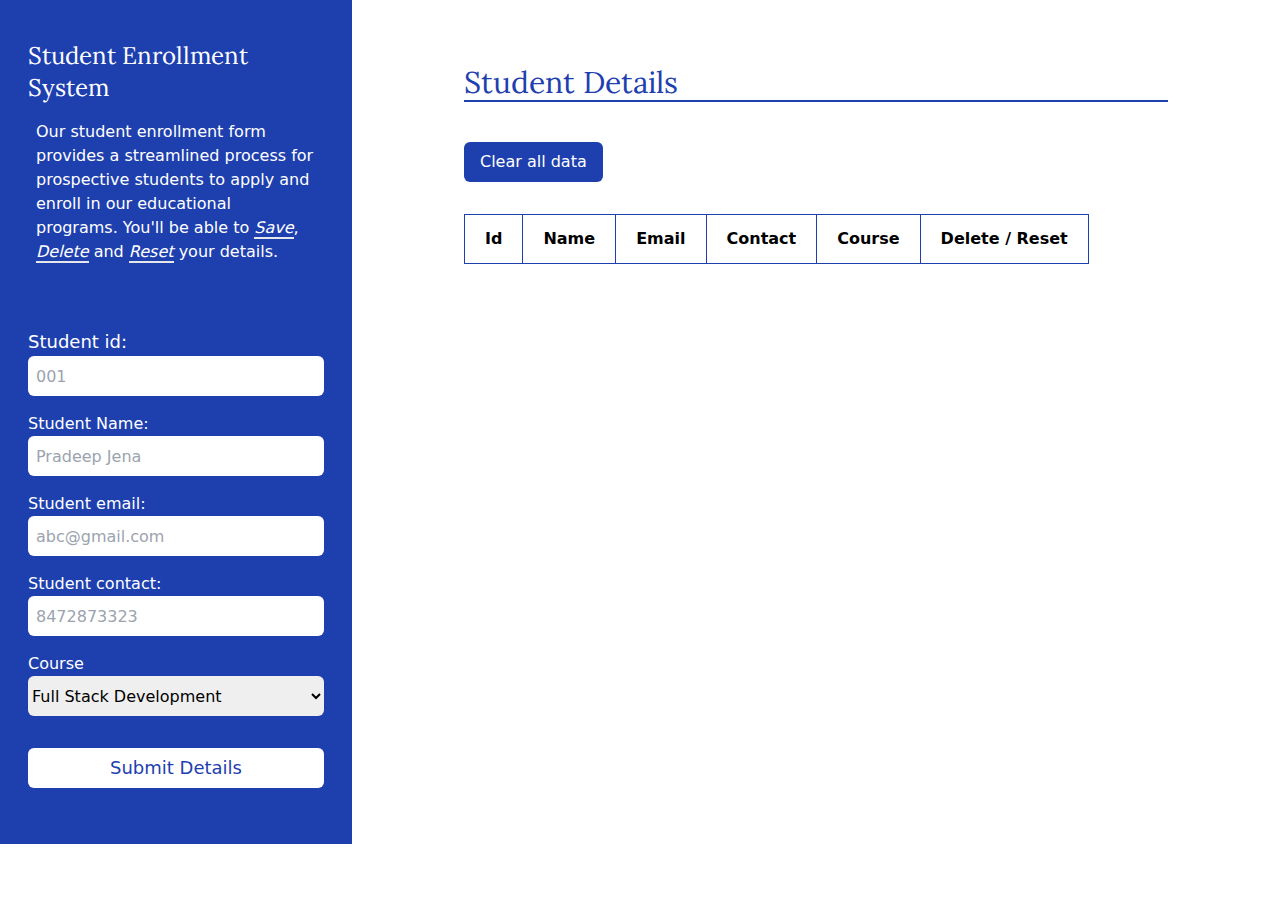
<file: doc/index.html>
<!DOCTYPE html>
<html lang="en">
<head> 
    <meta charset="UTF-8">
    <meta name="viewport" content="width=device-width, initial-scale=1.0">
    <meta name="author" content="Pradeep Jena">
    <meta name="description" content="Student enrollment form. You'll be able to Save, Delete and Reset your details.">
    <meta name="keyword" content="Student Enrollment System save delete and reset your details">
    <!-- Font-awesome -->
    <link rel="stylesheet" href="https://cdnjs.cloudflare.com/ajax/libs/font-awesome/6.6.0/css/all.min.css"/>
    <!-- Css Stylesheet -->
    <link rel="shortcut icon" href="/Assets/logo.png" type="image/x-icon">
    <link rel="stylesheet" href="output.css">
    <link rel="stylesheet" href="index.css">
    <title>Student Enrollment System</title>
</head>
<body>
    <!-- Created two section to contain form in one and display in other -->
    <div class="container flex flex-col lg:flex lg:flex-row w-full">
        <!-- This side will allow you to enter your details -->
        <div class="formside bg-blue-800 lg:w-1/2 xl:w-1/3 lg:h-full">
            <div class="bind text-white mx-4 lg:mx-7 my-10 ">
                <h1 class="text-2xl md:text-2xl font-project mb-4">Student Enrollment System</h1>
                <p class="text-base font-sans m-2 mb-14 lg:mb-16">Our student enrollment form provides a streamlined process for prospective students to apply and enroll in our educational programs. You'll be able to <i class="border-b-2">Save</i>, <i class="border-b-2">Delete</i> and <i class="border-b-2">Reset</i> your details.</p>
                <div>
                    <label class="text-lg pb-2" for="studentId">Student id:</label><br>
                    <input class="w-full mb-4 h-10 rounded-md text-black pl-2" id="studentId" type="number" placeholder="001"><br>
                    <label for="studentName">Student Name:</label><br>
                    <input class="w-full mb-4 h-10 rounded-md text-black pl-2" id="studentName" type="text" placeholder="Pradeep Jena"><br>
                    <label for="studentEmail">Student email:</label><br>
                    <input class="w-full mb-4 h-10 rounded-md text-black pl-2" id="studentEmail" type="email" placeholder="abc@gmail.com"><br>
                    <label for="studentContact">Student contact:</label><br>
                    <input class="w-full mb-4 h-10 rounded-md text-black pl-2" id="studentContact" type="number" placeholder="8472873323"> <br>
                    <label for="courseName">Course</label><br>
                    <select name="course" id="courseName" class="text-black w-full mb-8 h-10 rounded-md">
                        <option value="Full Stack Development">Full Stack Development</option>
                        <option value="Front End Development">Front End Development</option>
                        <option value="Back End Development">Back End Development</option>
                        <option value="Human Resource">Human Resource</option>
                        <option value="UI/UX Design Course">UI/UX Design Course</option>
                        <option value="Product Management Course">Product Management Course</option>
                        <option value="other">Other</option>
                    </select><br>
                    <button id="button" class="w-full mb-4 h-10 rounded-md bg-white text-blue-800 text-lg hover:bg-slate-900 hover:text-white transition duration-100" type="submit">Submit Details</button>
                </div>
            </div>
        </div>
        <!-- This side will allow you to display your details -->
        <div class="displayside mx-5 md:mx-5 lg:mx-10 lg:w-1/2 xl:w-2/3 xl:mx-28 my-16 lg:h-full">
            <h1 class="text-2xl md:text-3xl font-project mb-10 border-b-2 border-blue-800 text-blue-800">Student Details</h1>
            <button id="buttonAll" class="bg-blue-800 text-white px-4 py-2 mb-2 rounded-md transition hover:bg-red-700 duration-150" type="button">Clear all data</button>
                <div class="overflow-x-auto mx-auto max-h-[504px] overflow-y-auto">
                    <table class="border-collapse table-fixed">
                        <thead>
                            <tr>
                                <th class="border border-blue-800 py-3 px-5">Id</th>
                                <th class="border border-blue-800 py-3 px-5">Name</th>
                                <th class="border border-blue-800 py-3 px-5">Email</th>
                                <th class="border border-blue-800 py-3 px-5">Contact</th>
                                <th class="border border-blue-800 py-3 px-5">Course</th>
                                <th class="border border-blue-800 py-3 px-5">Delete / Reset</th>
                            </tr>
                        </thead> <br>
                        <tbody id="tbody">
                            
                        </tbody>
                    </table>
                </div>
        </div>
    </div>
</body>
<script src="index.js"></script>
</html>
</file>
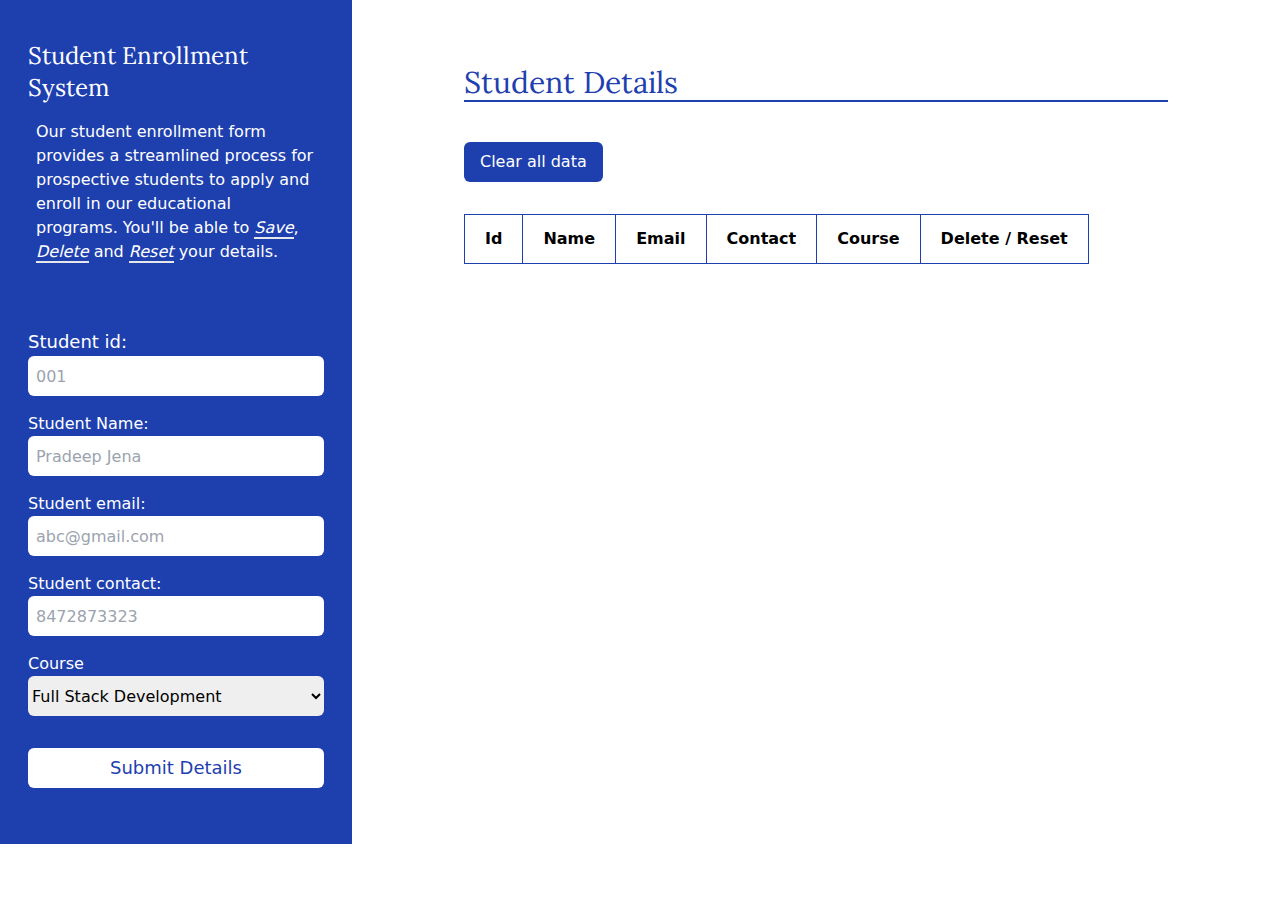
<file: docs/index.html>
<!DOCTYPE html>
<html lang="en">
<head> 
    <meta charset="UTF-8">
    <meta name="viewport" content="width=device-width, initial-scale=1.0">
    <meta name="author" content="Pradeep Jena">
    <meta name="description" content="Student enrollment form. You'll be able to Save, Delete and Reset your details.">
    <meta name="keyword" content="Student Enrollment System save delete and reset your details">
    <!-- Font-awesome -->
    <link rel="stylesheet" href="https://cdnjs.cloudflare.com/ajax/libs/font-awesome/6.6.0/css/all.min.css"/>
    <!-- Css Stylesheet -->
    <link rel="shortcut icon" href="logo.png" type="image/x-icon">
    <link rel="stylesheet" href="output.css">
    <link rel="stylesheet" href="index.css">
    <title>Student Enrollment System</title>
</head>
<body>
    <!-- Created two section to contain form in one and display in other -->
    <div class="container flex flex-col lg:flex lg:flex-row w-full">
        <!-- This side will allow you to enter your details -->
        <div class="formside bg-blue-800 lg:w-1/2 xl:w-1/3 lg:h-full">
            <div class="bind text-white mx-4 lg:mx-7 my-10 ">
                <h1 class="text-2xl md:text-2xl font-project mb-4">Student Enrollment System</h1>
                <p class="text-base font-sans m-2 mb-14 lg:mb-16">Our student enrollment form provides a streamlined process for prospective students to apply and enroll in our educational programs. You'll be able to <i class="border-b-2">Save</i>, <i class="border-b-2">Delete</i> and <i class="border-b-2">Reset</i> your details.</p>
                <div>
                    <label class="text-lg pb-2" for="studentId">Student id:</label><br>
                    <input class="w-full mb-4 h-10 rounded-md text-black pl-2" id="studentId" type="number" placeholder="001"><br>
                    <label for="studentName">Student Name:</label><br>
                    <input class="w-full mb-4 h-10 rounded-md text-black pl-2" id="studentName" type="text" placeholder="Pradeep Jena"><br>
                    <label for="studentEmail">Student email:</label><br>
                    <input class="w-full mb-4 h-10 rounded-md text-black pl-2" id="studentEmail" type="email" placeholder="abc@gmail.com"><br>
                    <label for="studentContact">Student contact:</label><br>
                    <input class="w-full mb-4 h-10 rounded-md text-black pl-2" id="studentContact" type="number" placeholder="8472873323"> <br>
                    <label for="courseName">Course</label><br>
                    <select name="course" id="courseName" class="text-black w-full mb-8 h-10 rounded-md">
                        <option value="Full Stack Development">Full Stack Development</option>
                        <option value="Front End Development">Front End Development</option>
                        <option value="Back End Development">Back End Development</option>
                        <option value="Human Resource">Human Resource</option>
                        <option value="UI/UX Design Course">UI/UX Design Course</option>
                        <option value="Product Management Course">Product Management Course</option>
                        <option value="other">Other</option>
                    </select><br>
                    <button id="button" class="w-full mb-4 h-10 rounded-md bg-white text-blue-800 text-lg hover:bg-slate-900 hover:text-white transition duration-100" type="submit">Submit Details</button>
                </div>
            </div>
        </div>
        <!-- This side will allow you to display your details -->
        <div class="displayside mx-5 md:mx-5 lg:mx-10 lg:w-1/2 xl:w-2/3 xl:mx-28 my-16 lg:h-full">
            <h1 class="text-2xl md:text-3xl font-project mb-10 border-b-2 border-blue-800 text-blue-800">Student Details</h1>
            <button id="buttonAll" class="bg-blue-800 text-white px-4 py-2 mb-2 rounded-md transition hover:bg-red-700 duration-150" type="button">Clear all data</button>
                <div class="overflow-x-auto mx-auto max-h-[504px] overflow-y-auto">
                    <table class="border-collapse table-fixed">
                        <thead>
                            <tr>
                                <th class="border border-blue-800 py-3 px-5">Id</th>
                                <th class="border border-blue-800 py-3 px-5">Name</th>
                                <th class="border border-blue-800 py-3 px-5">Email</th>
                                <th class="border border-blue-800 py-3 px-5">Contact</th>
                                <th class="border border-blue-800 py-3 px-5">Course</th>
                                <th class="border border-blue-800 py-3 px-5">Delete / Reset</th>
                            </tr>
                        </thead> <br>
                        <tbody id="tbody">
                            
                        </tbody>
                    </table>
                </div>
        </div>
    </div>
</body>
<script src="index.js"></script>
</html>
</file>
<file: doc/index.css>
/* Code for hiding the scroll bar in Input number*/

input::-webkit-outer-spin-button,
input::-webkit-inner-spin-button {
  -webkit-appearance: none;
}
</file>
<file: docs/index.css>
/* Code for hiding the scroll bar in Input number*/

input::-webkit-outer-spin-button,
input::-webkit-inner-spin-button {
  -webkit-appearance: none;
}
</file>
<file: doc/output.css>
@import url('https://fonts.googleapis.com/css2?family=Lora:ital,wght@0,400..700;1,400..700&family=Yeseva+One&display=swap');

/*
! tailwindcss v3.4.9 | MIT License | https://tailwindcss.com
*/

/*
1. Prevent padding and border from affecting element width. (https://github.com/mozdevs/cssremedy/issues/4)
2. Allow adding a border to an element by just adding a border-width. (https://github.com/tailwindcss/tailwindcss/pull/116)
*/

*,
::before,
::after {
  box-sizing: border-box;
  /* 1 */
  border-width: 0;
  /* 2 */
  border-style: solid;
  /* 2 */
  border-color: #e5e7eb;
  /* 2 */
}

::before,
::after {
  --tw-content: '';
}

/*
1. Use a consistent sensible line-height in all browsers.
2. Prevent adjustments of font size after orientation changes in iOS.
3. Use a more readable tab size.
4. Use the user's configured `sans` font-family by default.
5. Use the user's configured `sans` font-feature-settings by default.
6. Use the user's configured `sans` font-variation-settings by default.
7. Disable tap highlights on iOS
*/

html,
:host {
  line-height: 1.5;
  /* 1 */
  -webkit-text-size-adjust: 100%;
  /* 2 */
  -moz-tab-size: 4;
  /* 3 */
  -o-tab-size: 4;
     tab-size: 4;
  /* 3 */
  font-family: ui-sans-serif, system-ui, sans-serif, "Apple Color Emoji", "Segoe UI Emoji", "Segoe UI Symbol", "Noto Color Emoji";
  /* 4 */
  font-feature-settings: normal;
  /* 5 */
  font-variation-settings: normal;
  /* 6 */
  -webkit-tap-highlight-color: transparent;
  /* 7 */
}

/*
1. Remove the margin in all browsers.
2. Inherit line-height from `html` so users can set them as a class directly on the `html` element.
*/

body {
  margin: 0;
  /* 1 */
  line-height: inherit;
  /* 2 */
}

/*
1. Add the correct height in Firefox.
2. Correct the inheritance of border color in Firefox. (https://bugzilla.mozilla.org/show_bug.cgi?id=190655)
3. Ensure horizontal rules are visible by default.
*/

hr {
  height: 0;
  /* 1 */
  color: inherit;
  /* 2 */
  border-top-width: 1px;
  /* 3 */
}

/*
Add the correct text decoration in Chrome, Edge, and Safari.
*/

abbr:where([title]) {
  -webkit-text-decoration: underline dotted;
          text-decoration: underline dotted;
}

/*
Remove the default font size and weight for headings.
*/

h1,
h2,
h3,
h4,
h5,
h6 {
  font-size: inherit;
  font-weight: inherit;
}

/*
Reset links to optimize for opt-in styling instead of opt-out.
*/

a {
  color: inherit;
  text-decoration: inherit;
}

/*
Add the correct font weight in Edge and Safari.
*/

b,
strong {
  font-weight: bolder;
}

/*
1. Use the user's configured `mono` font-family by default.
2. Use the user's configured `mono` font-feature-settings by default.
3. Use the user's configured `mono` font-variation-settings by default.
4. Correct the odd `em` font sizing in all browsers.
*/

code,
kbd,
samp,
pre {
  font-family: ui-monospace, SFMono-Regular, Menlo, Monaco, Consolas, "Liberation Mono", "Courier New", monospace;
  /* 1 */
  font-feature-settings: normal;
  /* 2 */
  font-variation-settings: normal;
  /* 3 */
  font-size: 1em;
  /* 4 */
}

/*
Add the correct font size in all browsers.
*/

small {
  font-size: 80%;
}

/*
Prevent `sub` and `sup` elements from affecting the line height in all browsers.
*/

sub,
sup {
  font-size: 75%;
  line-height: 0;
  position: relative;
  vertical-align: baseline;
}

sub {
  bottom: -0.25em;
}

sup {
  top: -0.5em;
}

/*
1. Remove text indentation from table contents in Chrome and Safari. (https://bugs.chromium.org/p/chromium/issues/detail?id=999088, https://bugs.webkit.org/show_bug.cgi?id=201297)
2. Correct table border color inheritance in all Chrome and Safari. (https://bugs.chromium.org/p/chromium/issues/detail?id=935729, https://bugs.webkit.org/show_bug.cgi?id=195016)
3. Remove gaps between table borders by default.
*/

table {
  text-indent: 0;
  /* 1 */
  border-color: inherit;
  /* 2 */
  border-collapse: collapse;
  /* 3 */
}

/*
1. Change the font styles in all browsers.
2. Remove the margin in Firefox and Safari.
3. Remove default padding in all browsers.
*/

button,
input,
optgroup,
select,
textarea {
  font-family: inherit;
  /* 1 */
  font-feature-settings: inherit;
  /* 1 */
  font-variation-settings: inherit;
  /* 1 */
  font-size: 100%;
  /* 1 */
  font-weight: inherit;
  /* 1 */
  line-height: inherit;
  /* 1 */
  letter-spacing: inherit;
  /* 1 */
  color: inherit;
  /* 1 */
  margin: 0;
  /* 2 */
  padding: 0;
  /* 3 */
}

/*
Remove the inheritance of text transform in Edge and Firefox.
*/

button,
select {
  text-transform: none;
}

/*
1. Correct the inability to style clickable types in iOS and Safari.
2. Remove default button styles.
*/

button,
input:where([type='button']),
input:where([type='reset']),
input:where([type='submit']) {
  -webkit-appearance: button;
  /* 1 */
  background-color: transparent;
  /* 2 */
  background-image: none;
  /* 2 */
}

/*
Use the modern Firefox focus style for all focusable elements.
*/

:-moz-focusring {
  outline: auto;
}

/*
Remove the additional `:invalid` styles in Firefox. (https://github.com/mozilla/gecko-dev/blob/2f9eacd9d3d995c937b4251a5557d95d494c9be1/layout/style/res/forms.css#L728-L737)
*/

:-moz-ui-invalid {
  box-shadow: none;
}

/*
Add the correct vertical alignment in Chrome and Firefox.
*/

progress {
  vertical-align: baseline;
}

/*
Correct the cursor style of increment and decrement buttons in Safari.
*/

::-webkit-inner-spin-button,
::-webkit-outer-spin-button {
  height: auto;
}

/*
1. Correct the odd appearance in Chrome and Safari.
2. Correct the outline style in Safari.
*/

[type='search'] {
  -webkit-appearance: textfield;
  /* 1 */
  outline-offset: -2px;
  /* 2 */
}

/*
Remove the inner padding in Chrome and Safari on macOS.
*/

::-webkit-search-decoration {
  -webkit-appearance: none;
}

/*
1. Correct the inability to style clickable types in iOS and Safari.
2. Change font properties to `inherit` in Safari.
*/

::-webkit-file-upload-button {
  -webkit-appearance: button;
  /* 1 */
  font: inherit;
  /* 2 */
}

/*
Add the correct display in Chrome and Safari.
*/

summary {
  display: list-item;
}

/*
Removes the default spacing and border for appropriate elements.
*/

blockquote,
dl,
dd,
h1,
h2,
h3,
h4,
h5,
h6,
hr,
figure,
p,
pre {
  margin: 0;
}

fieldset {
  margin: 0;
  padding: 0;
}

legend {
  padding: 0;
}

ol,
ul,
menu {
  list-style: none;
  margin: 0;
  padding: 0;
}

/*
Reset default styling for dialogs.
*/

dialog {
  padding: 0;
}

/*
Prevent resizing textareas horizontally by default.
*/

textarea {
  resize: vertical;
}

/*
1. Reset the default placeholder opacity in Firefox. (https://github.com/tailwindlabs/tailwindcss/issues/3300)
2. Set the default placeholder color to the user's configured gray 400 color.
*/

input::-moz-placeholder, textarea::-moz-placeholder {
  opacity: 1;
  /* 1 */
  color: #9ca3af;
  /* 2 */
}

input::placeholder,
textarea::placeholder {
  opacity: 1;
  /* 1 */
  color: #9ca3af;
  /* 2 */
}

/*
Set the default cursor for buttons.
*/

button,
[role="button"] {
  cursor: pointer;
}

/*
Make sure disabled buttons don't get the pointer cursor.
*/

:disabled {
  cursor: default;
}

/*
1. Make replaced elements `display: block` by default. (https://github.com/mozdevs/cssremedy/issues/14)
2. Add `vertical-align: middle` to align replaced elements more sensibly by default. (https://github.com/jensimmons/cssremedy/issues/14#issuecomment-634934210)
   This can trigger a poorly considered lint error in some tools but is included by design.
*/

img,
svg,
video,
canvas,
audio,
iframe,
embed,
object {
  display: block;
  /* 1 */
  vertical-align: middle;
  /* 2 */
}

/*
Constrain images and videos to the parent width and preserve their intrinsic aspect ratio. (https://github.com/mozdevs/cssremedy/issues/14)
*/

img,
video {
  max-width: 100%;
  height: auto;
}

/* Make elements with the HTML hidden attribute stay hidden by default */

[hidden] {
  display: none;
}

*, ::before, ::after{
  --tw-border-spacing-x: 0;
  --tw-border-spacing-y: 0;
  --tw-translate-x: 0;
  --tw-translate-y: 0;
  --tw-rotate: 0;
  --tw-skew-x: 0;
  --tw-skew-y: 0;
  --tw-scale-x: 1;
  --tw-scale-y: 1;
  --tw-pan-x:  ;
  --tw-pan-y:  ;
  --tw-pinch-zoom:  ;
  --tw-scroll-snap-strictness: proximity;
  --tw-gradient-from-position:  ;
  --tw-gradient-via-position:  ;
  --tw-gradient-to-position:  ;
  --tw-ordinal:  ;
  --tw-slashed-zero:  ;
  --tw-numeric-figure:  ;
  --tw-numeric-spacing:  ;
  --tw-numeric-fraction:  ;
  --tw-ring-inset:  ;
  --tw-ring-offset-width: 0px;
  --tw-ring-offset-color: #fff;
  --tw-ring-color: rgb(59 130 246 / 0.5);
  --tw-ring-offset-shadow: 0 0 #0000;
  --tw-ring-shadow: 0 0 #0000;
  --tw-shadow: 0 0 #0000;
  --tw-shadow-colored: 0 0 #0000;
  --tw-blur:  ;
  --tw-brightness:  ;
  --tw-contrast:  ;
  --tw-grayscale:  ;
  --tw-hue-rotate:  ;
  --tw-invert:  ;
  --tw-saturate:  ;
  --tw-sepia:  ;
  --tw-drop-shadow:  ;
  --tw-backdrop-blur:  ;
  --tw-backdrop-brightness:  ;
  --tw-backdrop-contrast:  ;
  --tw-backdrop-grayscale:  ;
  --tw-backdrop-hue-rotate:  ;
  --tw-backdrop-invert:  ;
  --tw-backdrop-opacity:  ;
  --tw-backdrop-saturate:  ;
  --tw-backdrop-sepia:  ;
  --tw-contain-size:  ;
  --tw-contain-layout:  ;
  --tw-contain-paint:  ;
  --tw-contain-style:  ;
}

::backdrop{
  --tw-border-spacing-x: 0;
  --tw-border-spacing-y: 0;
  --tw-translate-x: 0;
  --tw-translate-y: 0;
  --tw-rotate: 0;
  --tw-skew-x: 0;
  --tw-skew-y: 0;
  --tw-scale-x: 1;
  --tw-scale-y: 1;
  --tw-pan-x:  ;
  --tw-pan-y:  ;
  --tw-pinch-zoom:  ;
  --tw-scroll-snap-strictness: proximity;
  --tw-gradient-from-position:  ;
  --tw-gradient-via-position:  ;
  --tw-gradient-to-position:  ;
  --tw-ordinal:  ;
  --tw-slashed-zero:  ;
  --tw-numeric-figure:  ;
  --tw-numeric-spacing:  ;
  --tw-numeric-fraction:  ;
  --tw-ring-inset:  ;
  --tw-ring-offset-width: 0px;
  --tw-ring-offset-color: #fff;
  --tw-ring-color: rgb(59 130 246 / 0.5);
  --tw-ring-offset-shadow: 0 0 #0000;
  --tw-ring-shadow: 0 0 #0000;
  --tw-shadow: 0 0 #0000;
  --tw-shadow-colored: 0 0 #0000;
  --tw-blur:  ;
  --tw-brightness:  ;
  --tw-contrast:  ;
  --tw-grayscale:  ;
  --tw-hue-rotate:  ;
  --tw-invert:  ;
  --tw-saturate:  ;
  --tw-sepia:  ;
  --tw-drop-shadow:  ;
  --tw-backdrop-blur:  ;
  --tw-backdrop-brightness:  ;
  --tw-backdrop-contrast:  ;
  --tw-backdrop-grayscale:  ;
  --tw-backdrop-hue-rotate:  ;
  --tw-backdrop-invert:  ;
  --tw-backdrop-opacity:  ;
  --tw-backdrop-saturate:  ;
  --tw-backdrop-sepia:  ;
  --tw-contain-size:  ;
  --tw-contain-layout:  ;
  --tw-contain-paint:  ;
  --tw-contain-style:  ;
}

.container{
  width: 100%;
}

@media (min-width: 640px){
  .container{
    max-width: 640px;
  }
}

@media (min-width: 768px){
  .container{
    max-width: 768px;
  }
}

@media (min-width: 1024px){
  .container{
    max-width: 1024px;
  }
}

@media (min-width: 1280px){
  .container{
    max-width: 1280px;
  }
}

@media (min-width: 1536px){
  .container{
    max-width: 1536px;
  }
}

.m-2{
  margin: 0.5rem;
}

.mx-4{
  margin-left: 1rem;
  margin-right: 1rem;
}

.mx-5{
  margin-left: 1.25rem;
  margin-right: 1.25rem;
}

.mx-auto{
  margin-left: auto;
  margin-right: auto;
}

.my-10{
  margin-top: 2.5rem;
  margin-bottom: 2.5rem;
}

.my-16{
  margin-top: 4rem;
  margin-bottom: 4rem;
}

.mb-10{
  margin-bottom: 2.5rem;
}

.mb-14{
  margin-bottom: 3.5rem;
}

.mb-2{
  margin-bottom: 0.5rem;
}

.mb-4{
  margin-bottom: 1rem;
}

.mb-8{
  margin-bottom: 2rem;
}

.flex{
  display: flex;
}

.table{
  display: table;
}

.h-10{
  height: 2.5rem;
}

.max-h-\[504px\]{
  max-height: 504px;
}

.w-full{
  width: 100%;
}

.table-fixed{
  table-layout: fixed;
}

.border-collapse{
  border-collapse: collapse;
}

.flex-col{
  flex-direction: column;
}

.overflow-x-auto{
  overflow-x: auto;
}

.overflow-y-auto{
  overflow-y: auto;
}

.rounded-md{
  border-radius: 0.375rem;
}

.border{
  border-width: 1px;
}

.border-b-2{
  border-bottom-width: 2px;
}

.border-blue-800{
  --tw-border-opacity: 1;
  border-color: rgb(30 64 175 / var(--tw-border-opacity));
}

.bg-blue-800{
  --tw-bg-opacity: 1;
  background-color: rgb(30 64 175 / var(--tw-bg-opacity));
}

.bg-white{
  --tw-bg-opacity: 1;
  background-color: rgb(255 255 255 / var(--tw-bg-opacity));
}

.px-4{
  padding-left: 1rem;
  padding-right: 1rem;
}

.px-5{
  padding-left: 1.25rem;
  padding-right: 1.25rem;
}

.py-2{
  padding-top: 0.5rem;
  padding-bottom: 0.5rem;
}

.py-3{
  padding-top: 0.75rem;
  padding-bottom: 0.75rem;
}

.pb-2{
  padding-bottom: 0.5rem;
}

.pl-2{
  padding-left: 0.5rem;
}

.font-project{
  font-family: Lora, serif;
}

.font-sans{
  font-family: ui-sans-serif, system-ui, sans-serif, "Apple Color Emoji", "Segoe UI Emoji", "Segoe UI Symbol", "Noto Color Emoji";
}

.text-2xl{
  font-size: 1.5rem;
  line-height: 2rem;
}

.text-base{
  font-size: 1rem;
  line-height: 1.5rem;
}

.text-lg{
  font-size: 1.125rem;
  line-height: 1.75rem;
}

.text-black{
  --tw-text-opacity: 1;
  color: rgb(0 0 0 / var(--tw-text-opacity));
}

.text-blue-800{
  --tw-text-opacity: 1;
  color: rgb(30 64 175 / var(--tw-text-opacity));
}

.text-white{
  --tw-text-opacity: 1;
  color: rgb(255 255 255 / var(--tw-text-opacity));
}

.transition{
  transition-property: color, background-color, border-color, text-decoration-color, fill, stroke, opacity, box-shadow, transform, filter, -webkit-backdrop-filter;
  transition-property: color, background-color, border-color, text-decoration-color, fill, stroke, opacity, box-shadow, transform, filter, backdrop-filter;
  transition-property: color, background-color, border-color, text-decoration-color, fill, stroke, opacity, box-shadow, transform, filter, backdrop-filter, -webkit-backdrop-filter;
  transition-timing-function: cubic-bezier(0.4, 0, 0.2, 1);
  transition-duration: 150ms;
}

.duration-100{
  transition-duration: 100ms;
}

.duration-150{
  transition-duration: 150ms;
}

.tabled{
  border-width: 1px;
  --tw-border-opacity: 1;
  border-color: rgb(30 64 175 / var(--tw-border-opacity));
  padding-top: 0.75rem;
  padding-bottom: 0.75rem;
  padding-left: 1.25rem;
  padding-right: 1.25rem;
}

.buttonDiv{
  display: flex;
  justify-content: space-between;
  gap: 1.75rem;
}

@media (min-width: 768px){
  .buttonDiv{
    justify-content: space-evenly;
  }
}

.deleteButton{
  font-size: 1.25rem;
  line-height: 1.75rem;
  --tw-text-opacity: 1;
  color: rgb(220 38 38 / var(--tw-text-opacity));
  transition-property: color, background-color, border-color, text-decoration-color, fill, stroke, opacity, box-shadow, transform, filter, -webkit-backdrop-filter;
  transition-property: color, background-color, border-color, text-decoration-color, fill, stroke, opacity, box-shadow, transform, filter, backdrop-filter;
  transition-property: color, background-color, border-color, text-decoration-color, fill, stroke, opacity, box-shadow, transform, filter, backdrop-filter, -webkit-backdrop-filter;
  transition-timing-function: cubic-bezier(0.4, 0, 0.2, 1);
  transition-duration: 75ms;
}

.deleteButton:hover{
  --tw-scale-x: 1.25;
  --tw-scale-y: 1.25;
  transform: translate(var(--tw-translate-x), var(--tw-translate-y)) rotate(var(--tw-rotate)) skewX(var(--tw-skew-x)) skewY(var(--tw-skew-y)) scaleX(var(--tw-scale-x)) scaleY(var(--tw-scale-y));
}

@media (min-width: 768px){
  .deleteButton{
    font-size: 1.5rem;
    line-height: 2rem;
  }
}

.resetButton{
  font-size: 1.25rem;
  line-height: 1.75rem;
  --tw-text-opacity: 1;
  color: rgb(34 197 94 / var(--tw-text-opacity));
  transition-property: color, background-color, border-color, text-decoration-color, fill, stroke, opacity, box-shadow, transform, filter, -webkit-backdrop-filter;
  transition-property: color, background-color, border-color, text-decoration-color, fill, stroke, opacity, box-shadow, transform, filter, backdrop-filter;
  transition-property: color, background-color, border-color, text-decoration-color, fill, stroke, opacity, box-shadow, transform, filter, backdrop-filter, -webkit-backdrop-filter;
  transition-timing-function: cubic-bezier(0.4, 0, 0.2, 1);
  transition-duration: 75ms;
}

.resetButton:hover{
  --tw-scale-x: 1.25;
  --tw-scale-y: 1.25;
  transform: translate(var(--tw-translate-x), var(--tw-translate-y)) rotate(var(--tw-rotate)) skewX(var(--tw-skew-x)) skewY(var(--tw-skew-y)) scaleX(var(--tw-scale-x)) scaleY(var(--tw-scale-y));
}

@media (min-width: 768px){
  .resetButton{
    font-size: 1.5rem;
    line-height: 2rem;
  }
}

.hover\:bg-red-700:hover{
  --tw-bg-opacity: 1;
  background-color: rgb(185 28 28 / var(--tw-bg-opacity));
}

.hover\:bg-slate-900:hover{
  --tw-bg-opacity: 1;
  background-color: rgb(15 23 42 / var(--tw-bg-opacity));
}

.hover\:text-white:hover{
  --tw-text-opacity: 1;
  color: rgb(255 255 255 / var(--tw-text-opacity));
}

@media (min-width: 768px){
  .md\:mx-5{
    margin-left: 1.25rem;
    margin-right: 1.25rem;
  }

  .md\:text-2xl{
    font-size: 1.5rem;
    line-height: 2rem;
  }

  .md\:text-3xl{
    font-size: 1.875rem;
    line-height: 2.25rem;
  }
}

@media (min-width: 1024px){
  .lg\:mx-10{
    margin-left: 2.5rem;
    margin-right: 2.5rem;
  }

  .lg\:mx-7{
    margin-left: 1.75rem;
    margin-right: 1.75rem;
  }

  .lg\:mb-16{
    margin-bottom: 4rem;
  }

  .lg\:flex{
    display: flex;
  }

  .lg\:h-full{
    height: 100%;
  }

  .lg\:w-1\/2{
    width: 50%;
  }

  .lg\:flex-row{
    flex-direction: row;
  }
}

@media (min-width: 1280px){
  .xl\:mx-28{
    margin-left: 7rem;
    margin-right: 7rem;
  }

  .xl\:w-1\/3{
    width: 33.333333%;
  }

  .xl\:w-2\/3{
    width: 66.666667%;
  }
}
</file>
<file: docs/output.css>
@import url('https://fonts.googleapis.com/css2?family=Lora:ital,wght@0,400..700;1,400..700&family=Yeseva+One&display=swap');

/*
! tailwindcss v3.4.9 | MIT License | https://tailwindcss.com
*/

/*
1. Prevent padding and border from affecting element width. (https://github.com/mozdevs/cssremedy/issues/4)
2. Allow adding a border to an element by just adding a border-width. (https://github.com/tailwindcss/tailwindcss/pull/116)
*/

*,
::before,
::after {
  box-sizing: border-box;
  /* 1 */
  border-width: 0;
  /* 2 */
  border-style: solid;
  /* 2 */
  border-color: #e5e7eb;
  /* 2 */
}

::before,
::after {
  --tw-content: '';
}

/*
1. Use a consistent sensible line-height in all browsers.
2. Prevent adjustments of font size after orientation changes in iOS.
3. Use a more readable tab size.
4. Use the user's configured `sans` font-family by default.
5. Use the user's configured `sans` font-feature-settings by default.
6. Use the user's configured `sans` font-variation-settings by default.
7. Disable tap highlights on iOS
*/

html,
:host {
  line-height: 1.5;
  /* 1 */
  -webkit-text-size-adjust: 100%;
  /* 2 */
  -moz-tab-size: 4;
  /* 3 */
  -o-tab-size: 4;
     tab-size: 4;
  /* 3 */
  font-family: ui-sans-serif, system-ui, sans-serif, "Apple Color Emoji", "Segoe UI Emoji", "Segoe UI Symbol", "Noto Color Emoji";
  /* 4 */
  font-feature-settings: normal;
  /* 5 */
  font-variation-settings: normal;
  /* 6 */
  -webkit-tap-highlight-color: transparent;
  /* 7 */
}

/*
1. Remove the margin in all browsers.
2. Inherit line-height from `html` so users can set them as a class directly on the `html` element.
*/

body {
  margin: 0;
  /* 1 */
  line-height: inherit;
  /* 2 */
}

/*
1. Add the correct height in Firefox.
2. Correct the inheritance of border color in Firefox. (https://bugzilla.mozilla.org/show_bug.cgi?id=190655)
3. Ensure horizontal rules are visible by default.
*/

hr {
  height: 0;
  /* 1 */
  color: inherit;
  /* 2 */
  border-top-width: 1px;
  /* 3 */
}

/*
Add the correct text decoration in Chrome, Edge, and Safari.
*/

abbr:where([title]) {
  -webkit-text-decoration: underline dotted;
          text-decoration: underline dotted;
}

/*
Remove the default font size and weight for headings.
*/

h1,
h2,
h3,
h4,
h5,
h6 {
  font-size: inherit;
  font-weight: inherit;
}

/*
Reset links to optimize for opt-in styling instead of opt-out.
*/

a {
  color: inherit;
  text-decoration: inherit;
}

/*
Add the correct font weight in Edge and Safari.
*/

b,
strong {
  font-weight: bolder;
}

/*
1. Use the user's configured `mono` font-family by default.
2. Use the user's configured `mono` font-feature-settings by default.
3. Use the user's configured `mono` font-variation-settings by default.
4. Correct the odd `em` font sizing in all browsers.
*/

code,
kbd,
samp,
pre {
  font-family: ui-monospace, SFMono-Regular, Menlo, Monaco, Consolas, "Liberation Mono", "Courier New", monospace;
  /* 1 */
  font-feature-settings: normal;
  /* 2 */
  font-variation-settings: normal;
  /* 3 */
  font-size: 1em;
  /* 4 */
}

/*
Add the correct font size in all browsers.
*/

small {
  font-size: 80%;
}

/*
Prevent `sub` and `sup` elements from affecting the line height in all browsers.
*/

sub,
sup {
  font-size: 75%;
  line-height: 0;
  position: relative;
  vertical-align: baseline;
}

sub {
  bottom: -0.25em;
}

sup {
  top: -0.5em;
}

/*
1. Remove text indentation from table contents in Chrome and Safari. (https://bugs.chromium.org/p/chromium/issues/detail?id=999088, https://bugs.webkit.org/show_bug.cgi?id=201297)
2. Correct table border color inheritance in all Chrome and Safari. (https://bugs.chromium.org/p/chromium/issues/detail?id=935729, https://bugs.webkit.org/show_bug.cgi?id=195016)
3. Remove gaps between table borders by default.
*/

table {
  text-indent: 0;
  /* 1 */
  border-color: inherit;
  /* 2 */
  border-collapse: collapse;
  /* 3 */
}

/*
1. Change the font styles in all browsers.
2. Remove the margin in Firefox and Safari.
3. Remove default padding in all browsers.
*/

button,
input,
optgroup,
select,
textarea {
  font-family: inherit;
  /* 1 */
  font-feature-settings: inherit;
  /* 1 */
  font-variation-settings: inherit;
  /* 1 */
  font-size: 100%;
  /* 1 */
  font-weight: inherit;
  /* 1 */
  line-height: inherit;
  /* 1 */
  letter-spacing: inherit;
  /* 1 */
  color: inherit;
  /* 1 */
  margin: 0;
  /* 2 */
  padding: 0;
  /* 3 */
}

/*
Remove the inheritance of text transform in Edge and Firefox.
*/

button,
select {
  text-transform: none;
}

/*
1. Correct the inability to style clickable types in iOS and Safari.
2. Remove default button styles.
*/

button,
input:where([type='button']),
input:where([type='reset']),
input:where([type='submit']) {
  -webkit-appearance: button;
  /* 1 */
  background-color: transparent;
  /* 2 */
  background-image: none;
  /* 2 */
}

/*
Use the modern Firefox focus style for all focusable elements.
*/

:-moz-focusring {
  outline: auto;
}

/*
Remove the additional `:invalid` styles in Firefox. (https://github.com/mozilla/gecko-dev/blob/2f9eacd9d3d995c937b4251a5557d95d494c9be1/layout/style/res/forms.css#L728-L737)
*/

:-moz-ui-invalid {
  box-shadow: none;
}

/*
Add the correct vertical alignment in Chrome and Firefox.
*/

progress {
  vertical-align: baseline;
}

/*
Correct the cursor style of increment and decrement buttons in Safari.
*/

::-webkit-inner-spin-button,
::-webkit-outer-spin-button {
  height: auto;
}

/*
1. Correct the odd appearance in Chrome and Safari.
2. Correct the outline style in Safari.
*/

[type='search'] {
  -webkit-appearance: textfield;
  /* 1 */
  outline-offset: -2px;
  /* 2 */
}

/*
Remove the inner padding in Chrome and Safari on macOS.
*/

::-webkit-search-decoration {
  -webkit-appearance: none;
}

/*
1. Correct the inability to style clickable types in iOS and Safari.
2. Change font properties to `inherit` in Safari.
*/

::-webkit-file-upload-button {
  -webkit-appearance: button;
  /* 1 */
  font: inherit;
  /* 2 */
}

/*
Add the correct display in Chrome and Safari.
*/

summary {
  display: list-item;
}

/*
Removes the default spacing and border for appropriate elements.
*/

blockquote,
dl,
dd,
h1,
h2,
h3,
h4,
h5,
h6,
hr,
figure,
p,
pre {
  margin: 0;
}

fieldset {
  margin: 0;
  padding: 0;
}

legend {
  padding: 0;
}

ol,
ul,
menu {
  list-style: none;
  margin: 0;
  padding: 0;
}

/*
Reset default styling for dialogs.
*/

dialog {
  padding: 0;
}

/*
Prevent resizing textareas horizontally by default.
*/

textarea {
  resize: vertical;
}

/*
1. Reset the default placeholder opacity in Firefox. (https://github.com/tailwindlabs/tailwindcss/issues/3300)
2. Set the default placeholder color to the user's configured gray 400 color.
*/

input::-moz-placeholder, textarea::-moz-placeholder {
  opacity: 1;
  /* 1 */
  color: #9ca3af;
  /* 2 */
}

input::placeholder,
textarea::placeholder {
  opacity: 1;
  /* 1 */
  color: #9ca3af;
  /* 2 */
}

/*
Set the default cursor for buttons.
*/

button,
[role="button"] {
  cursor: pointer;
}

/*
Make sure disabled buttons don't get the pointer cursor.
*/

:disabled {
  cursor: default;
}

/*
1. Make replaced elements `display: block` by default. (https://github.com/mozdevs/cssremedy/issues/14)
2. Add `vertical-align: middle` to align replaced elements more sensibly by default. (https://github.com/jensimmons/cssremedy/issues/14#issuecomment-634934210)
   This can trigger a poorly considered lint error in some tools but is included by design.
*/

img,
svg,
video,
canvas,
audio,
iframe,
embed,
object {
  display: block;
  /* 1 */
  vertical-align: middle;
  /* 2 */
}

/*
Constrain images and videos to the parent width and preserve their intrinsic aspect ratio. (https://github.com/mozdevs/cssremedy/issues/14)
*/

img,
video {
  max-width: 100%;
  height: auto;
}

/* Make elements with the HTML hidden attribute stay hidden by default */

[hidden] {
  display: none;
}

*, ::before, ::after{
  --tw-border-spacing-x: 0;
  --tw-border-spacing-y: 0;
  --tw-translate-x: 0;
  --tw-translate-y: 0;
  --tw-rotate: 0;
  --tw-skew-x: 0;
  --tw-skew-y: 0;
  --tw-scale-x: 1;
  --tw-scale-y: 1;
  --tw-pan-x:  ;
  --tw-pan-y:  ;
  --tw-pinch-zoom:  ;
  --tw-scroll-snap-strictness: proximity;
  --tw-gradient-from-position:  ;
  --tw-gradient-via-position:  ;
  --tw-gradient-to-position:  ;
  --tw-ordinal:  ;
  --tw-slashed-zero:  ;
  --tw-numeric-figure:  ;
  --tw-numeric-spacing:  ;
  --tw-numeric-fraction:  ;
  --tw-ring-inset:  ;
  --tw-ring-offset-width: 0px;
  --tw-ring-offset-color: #fff;
  --tw-ring-color: rgb(59 130 246 / 0.5);
  --tw-ring-offset-shadow: 0 0 #0000;
  --tw-ring-shadow: 0 0 #0000;
  --tw-shadow: 0 0 #0000;
  --tw-shadow-colored: 0 0 #0000;
  --tw-blur:  ;
  --tw-brightness:  ;
  --tw-contrast:  ;
  --tw-grayscale:  ;
  --tw-hue-rotate:  ;
  --tw-invert:  ;
  --tw-saturate:  ;
  --tw-sepia:  ;
  --tw-drop-shadow:  ;
  --tw-backdrop-blur:  ;
  --tw-backdrop-brightness:  ;
  --tw-backdrop-contrast:  ;
  --tw-backdrop-grayscale:  ;
  --tw-backdrop-hue-rotate:  ;
  --tw-backdrop-invert:  ;
  --tw-backdrop-opacity:  ;
  --tw-backdrop-saturate:  ;
  --tw-backdrop-sepia:  ;
  --tw-contain-size:  ;
  --tw-contain-layout:  ;
  --tw-contain-paint:  ;
  --tw-contain-style:  ;
}

::backdrop{
  --tw-border-spacing-x: 0;
  --tw-border-spacing-y: 0;
  --tw-translate-x: 0;
  --tw-translate-y: 0;
  --tw-rotate: 0;
  --tw-skew-x: 0;
  --tw-skew-y: 0;
  --tw-scale-x: 1;
  --tw-scale-y: 1;
  --tw-pan-x:  ;
  --tw-pan-y:  ;
  --tw-pinch-zoom:  ;
  --tw-scroll-snap-strictness: proximity;
  --tw-gradient-from-position:  ;
  --tw-gradient-via-position:  ;
  --tw-gradient-to-position:  ;
  --tw-ordinal:  ;
  --tw-slashed-zero:  ;
  --tw-numeric-figure:  ;
  --tw-numeric-spacing:  ;
  --tw-numeric-fraction:  ;
  --tw-ring-inset:  ;
  --tw-ring-offset-width: 0px;
  --tw-ring-offset-color: #fff;
  --tw-ring-color: rgb(59 130 246 / 0.5);
  --tw-ring-offset-shadow: 0 0 #0000;
  --tw-ring-shadow: 0 0 #0000;
  --tw-shadow: 0 0 #0000;
  --tw-shadow-colored: 0 0 #0000;
  --tw-blur:  ;
  --tw-brightness:  ;
  --tw-contrast:  ;
  --tw-grayscale:  ;
  --tw-hue-rotate:  ;
  --tw-invert:  ;
  --tw-saturate:  ;
  --tw-sepia:  ;
  --tw-drop-shadow:  ;
  --tw-backdrop-blur:  ;
  --tw-backdrop-brightness:  ;
  --tw-backdrop-contrast:  ;
  --tw-backdrop-grayscale:  ;
  --tw-backdrop-hue-rotate:  ;
  --tw-backdrop-invert:  ;
  --tw-backdrop-opacity:  ;
  --tw-backdrop-saturate:  ;
  --tw-backdrop-sepia:  ;
  --tw-contain-size:  ;
  --tw-contain-layout:  ;
  --tw-contain-paint:  ;
  --tw-contain-style:  ;
}

.container{
  width: 100%;
}

@media (min-width: 640px){
  .container{
    max-width: 640px;
  }
}

@media (min-width: 768px){
  .container{
    max-width: 768px;
  }
}

@media (min-width: 1024px){
  .container{
    max-width: 1024px;
  }
}

@media (min-width: 1280px){
  .container{
    max-width: 1280px;
  }
}

@media (min-width: 1536px){
  .container{
    max-width: 1536px;
  }
}

.m-2{
  margin: 0.5rem;
}

.mx-4{
  margin-left: 1rem;
  margin-right: 1rem;
}

.mx-5{
  margin-left: 1.25rem;
  margin-right: 1.25rem;
}

.mx-auto{
  margin-left: auto;
  margin-right: auto;
}

.my-10{
  margin-top: 2.5rem;
  margin-bottom: 2.5rem;
}

.my-16{
  margin-top: 4rem;
  margin-bottom: 4rem;
}

.mb-10{
  margin-bottom: 2.5rem;
}

.mb-14{
  margin-bottom: 3.5rem;
}

.mb-2{
  margin-bottom: 0.5rem;
}

.mb-4{
  margin-bottom: 1rem;
}

.mb-8{
  margin-bottom: 2rem;
}

.flex{
  display: flex;
}

.table{
  display: table;
}

.h-10{
  height: 2.5rem;
}

.max-h-\[504px\]{
  max-height: 504px;
}

.w-full{
  width: 100%;
}

.table-fixed{
  table-layout: fixed;
}

.border-collapse{
  border-collapse: collapse;
}

.flex-col{
  flex-direction: column;
}

.overflow-x-auto{
  overflow-x: auto;
}

.overflow-y-auto{
  overflow-y: auto;
}

.rounded-md{
  border-radius: 0.375rem;
}

.border{
  border-width: 1px;
}

.border-b-2{
  border-bottom-width: 2px;
}

.border-blue-800{
  --tw-border-opacity: 1;
  border-color: rgb(30 64 175 / var(--tw-border-opacity));
}

.bg-blue-800{
  --tw-bg-opacity: 1;
  background-color: rgb(30 64 175 / var(--tw-bg-opacity));
}

.bg-white{
  --tw-bg-opacity: 1;
  background-color: rgb(255 255 255 / var(--tw-bg-opacity));
}

.px-4{
  padding-left: 1rem;
  padding-right: 1rem;
}

.px-5{
  padding-left: 1.25rem;
  padding-right: 1.25rem;
}

.py-2{
  padding-top: 0.5rem;
  padding-bottom: 0.5rem;
}

.py-3{
  padding-top: 0.75rem;
  padding-bottom: 0.75rem;
}

.pb-2{
  padding-bottom: 0.5rem;
}

.pl-2{
  padding-left: 0.5rem;
}

.font-project{
  font-family: Lora, serif;
}

.font-sans{
  font-family: ui-sans-serif, system-ui, sans-serif, "Apple Color Emoji", "Segoe UI Emoji", "Segoe UI Symbol", "Noto Color Emoji";
}

.text-2xl{
  font-size: 1.5rem;
  line-height: 2rem;
}

.text-base{
  font-size: 1rem;
  line-height: 1.5rem;
}

.text-lg{
  font-size: 1.125rem;
  line-height: 1.75rem;
}

.text-black{
  --tw-text-opacity: 1;
  color: rgb(0 0 0 / var(--tw-text-opacity));
}

.text-blue-800{
  --tw-text-opacity: 1;
  color: rgb(30 64 175 / var(--tw-text-opacity));
}

.text-white{
  --tw-text-opacity: 1;
  color: rgb(255 255 255 / var(--tw-text-opacity));
}

.transition{
  transition-property: color, background-color, border-color, text-decoration-color, fill, stroke, opacity, box-shadow, transform, filter, -webkit-backdrop-filter;
  transition-property: color, background-color, border-color, text-decoration-color, fill, stroke, opacity, box-shadow, transform, filter, backdrop-filter;
  transition-property: color, background-color, border-color, text-decoration-color, fill, stroke, opacity, box-shadow, transform, filter, backdrop-filter, -webkit-backdrop-filter;
  transition-timing-function: cubic-bezier(0.4, 0, 0.2, 1);
  transition-duration: 150ms;
}

.duration-100{
  transition-duration: 100ms;
}

.duration-150{
  transition-duration: 150ms;
}

.tabled{
  border-width: 1px;
  --tw-border-opacity: 1;
  border-color: rgb(30 64 175 / var(--tw-border-opacity));
  padding-top: 0.75rem;
  padding-bottom: 0.75rem;
  padding-left: 1.25rem;
  padding-right: 1.25rem;
}

.buttonDiv{
  display: flex;
  justify-content: space-between;
  gap: 1.75rem;
}

@media (min-width: 768px){
  .buttonDiv{
    justify-content: space-evenly;
  }
}

.deleteButton{
  font-size: 1.25rem;
  line-height: 1.75rem;
  --tw-text-opacity: 1;
  color: rgb(220 38 38 / var(--tw-text-opacity));
  transition-property: color, background-color, border-color, text-decoration-color, fill, stroke, opacity, box-shadow, transform, filter, -webkit-backdrop-filter;
  transition-property: color, background-color, border-color, text-decoration-color, fill, stroke, opacity, box-shadow, transform, filter, backdrop-filter;
  transition-property: color, background-color, border-color, text-decoration-color, fill, stroke, opacity, box-shadow, transform, filter, backdrop-filter, -webkit-backdrop-filter;
  transition-timing-function: cubic-bezier(0.4, 0, 0.2, 1);
  transition-duration: 75ms;
}

.deleteButton:hover{
  --tw-scale-x: 1.25;
  --tw-scale-y: 1.25;
  transform: translate(var(--tw-translate-x), var(--tw-translate-y)) rotate(var(--tw-rotate)) skewX(var(--tw-skew-x)) skewY(var(--tw-skew-y)) scaleX(var(--tw-scale-x)) scaleY(var(--tw-scale-y));
}

@media (min-width: 768px){
  .deleteButton{
    font-size: 1.5rem;
    line-height: 2rem;
  }
}

.resetButton{
  font-size: 1.25rem;
  line-height: 1.75rem;
  --tw-text-opacity: 1;
  color: rgb(34 197 94 / var(--tw-text-opacity));
  transition-property: color, background-color, border-color, text-decoration-color, fill, stroke, opacity, box-shadow, transform, filter, -webkit-backdrop-filter;
  transition-property: color, background-color, border-color, text-decoration-color, fill, stroke, opacity, box-shadow, transform, filter, backdrop-filter;
  transition-property: color, background-color, border-color, text-decoration-color, fill, stroke, opacity, box-shadow, transform, filter, backdrop-filter, -webkit-backdrop-filter;
  transition-timing-function: cubic-bezier(0.4, 0, 0.2, 1);
  transition-duration: 75ms;
}

.resetButton:hover{
  --tw-scale-x: 1.25;
  --tw-scale-y: 1.25;
  transform: translate(var(--tw-translate-x), var(--tw-translate-y)) rotate(var(--tw-rotate)) skewX(var(--tw-skew-x)) skewY(var(--tw-skew-y)) scaleX(var(--tw-scale-x)) scaleY(var(--tw-scale-y));
}

@media (min-width: 768px){
  .resetButton{
    font-size: 1.5rem;
    line-height: 2rem;
  }
}

.hover\:bg-red-700:hover{
  --tw-bg-opacity: 1;
  background-color: rgb(185 28 28 / var(--tw-bg-opacity));
}

.hover\:bg-slate-900:hover{
  --tw-bg-opacity: 1;
  background-color: rgb(15 23 42 / var(--tw-bg-opacity));
}

.hover\:text-white:hover{
  --tw-text-opacity: 1;
  color: rgb(255 255 255 / var(--tw-text-opacity));
}

@media (min-width: 768px){
  .md\:mx-5{
    margin-left: 1.25rem;
    margin-right: 1.25rem;
  }

  .md\:text-2xl{
    font-size: 1.5rem;
    line-height: 2rem;
  }

  .md\:text-3xl{
    font-size: 1.875rem;
    line-height: 2.25rem;
  }
}

@media (min-width: 1024px){
  .lg\:mx-10{
    margin-left: 2.5rem;
    margin-right: 2.5rem;
  }

  .lg\:mx-7{
    margin-left: 1.75rem;
    margin-right: 1.75rem;
  }

  .lg\:mb-16{
    margin-bottom: 4rem;
  }

  .lg\:flex{
    display: flex;
  }

  .lg\:h-full{
    height: 100%;
  }

  .lg\:w-1\/2{
    width: 50%;
  }

  .lg\:flex-row{
    flex-direction: row;
  }
}

@media (min-width: 1280px){
  .xl\:mx-28{
    margin-left: 7rem;
    margin-right: 7rem;
  }

  .xl\:w-1\/3{
    width: 33.333333%;
  }

  .xl\:w-2\/3{
    width: 66.666667%;
  }
}
</file>
